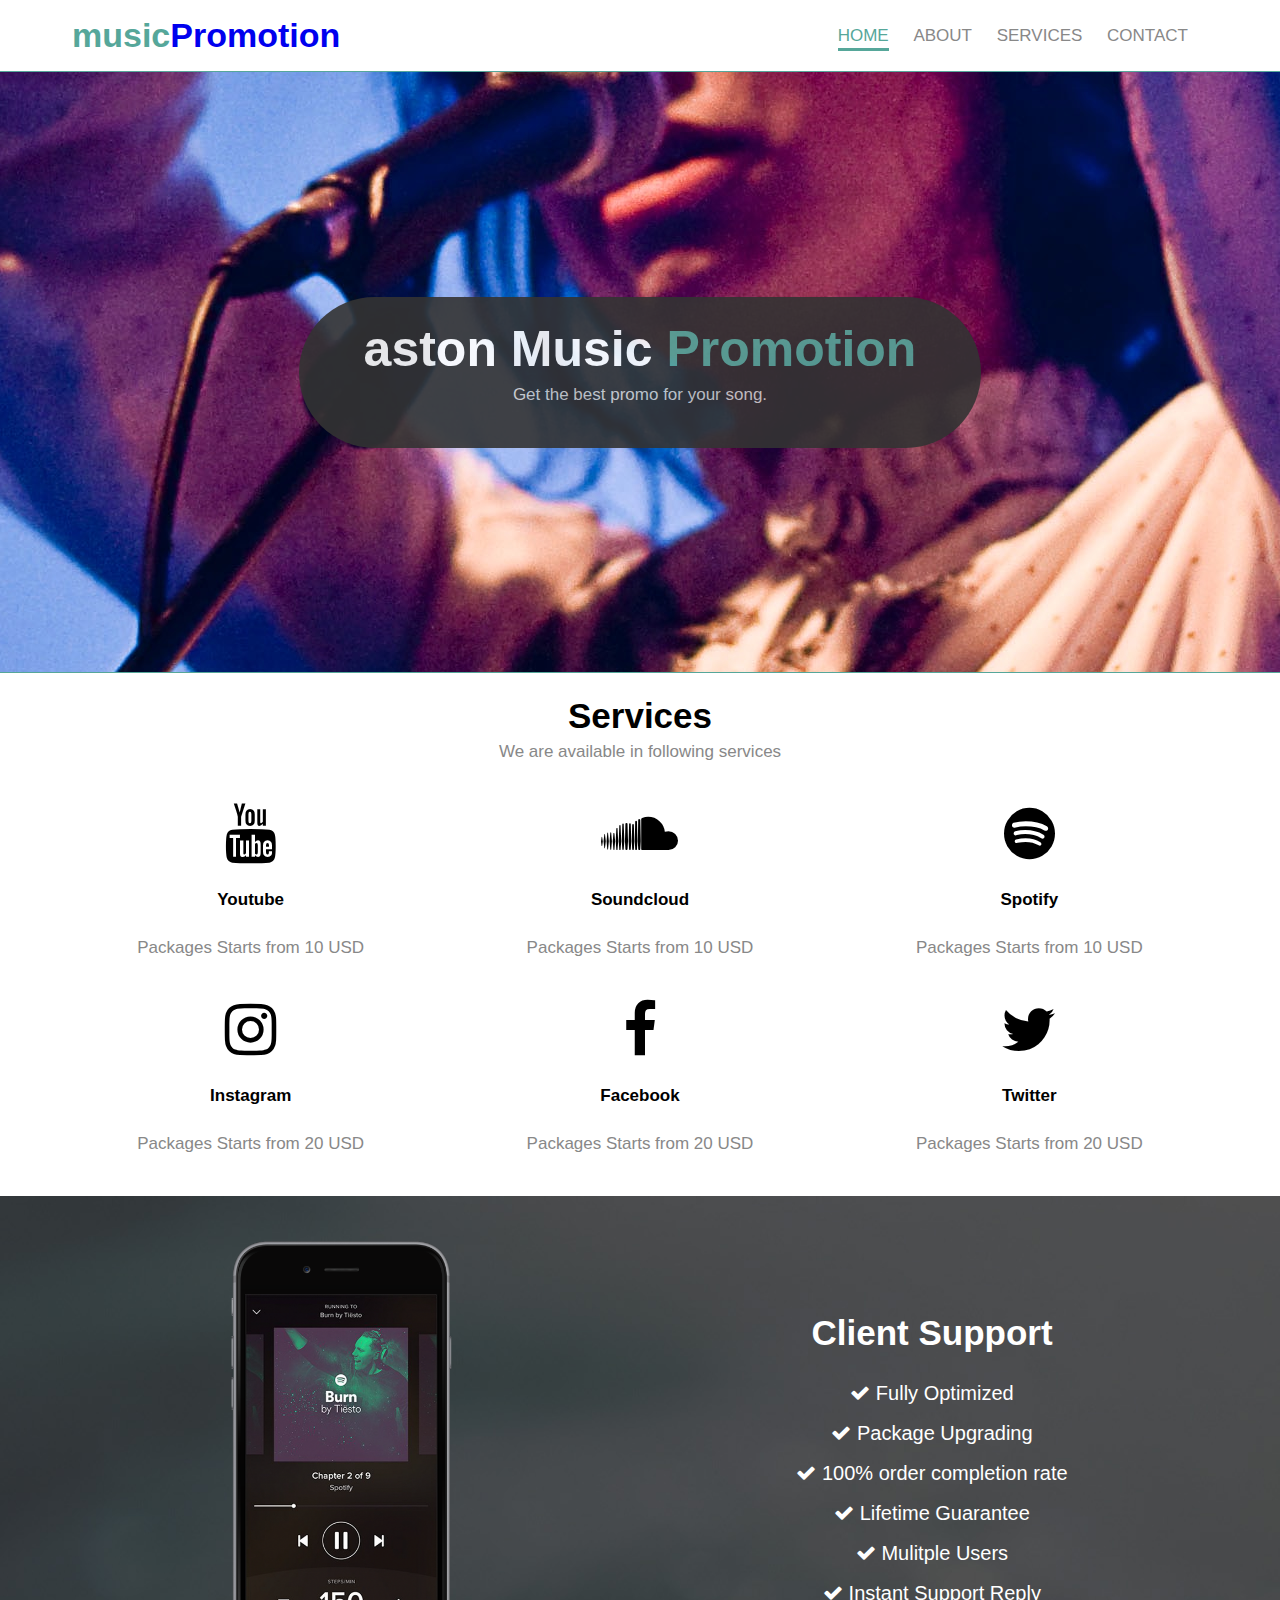
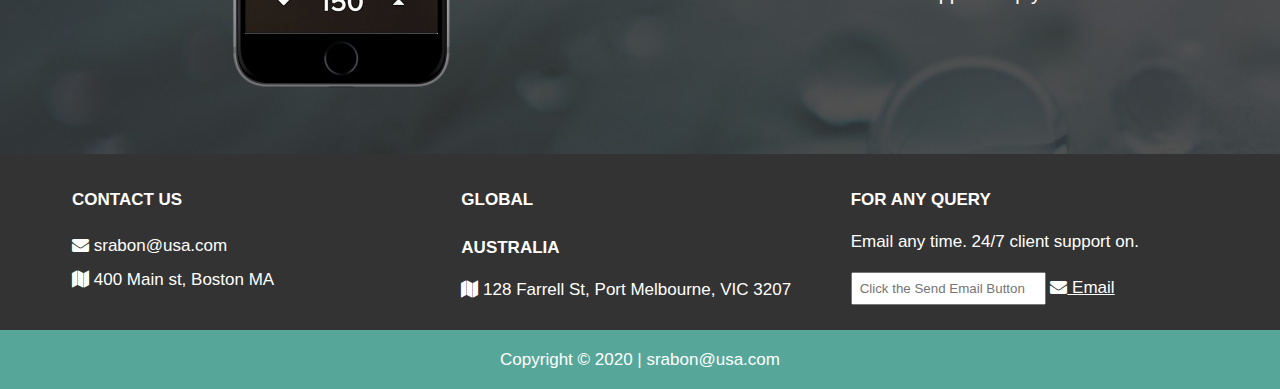
<file: index.html>
<!DOCTYPE html>
<html>
  <head>
    <meta charset="utf-8">
    <title>astonMusicPromotion</title>
    <link rel="stylesheet" href="css/flexboxgrid.css">
    <link rel="stylesheet" href="css/font-awesome.css">
    <link rel="stylesheet" href="css/style.css">
    <link rel="icon" href="https://img.icons8.com/dusk/2x/a.png">
  </head>
  <body>
    <!-- HEADER -->
    <header id="main-header">
      <div class="container">
        <div class="row end-sm end-md end-lg center-xs middle-xs middle-sm middle-md middle-lg">
          <div class="col-xs-12 col-sm-2 col-md-2 col-lg-2">
          <a class="apptheme" href="index.html">  <h1><span class="primary-text" >music</span>Promotion</h1> </a>


          </div>
          <div class="col-xs-12 col-sm-10 col-md-10 col-lg-10">
            <nav id="navbar">
              <ul>
                <li class="current"><a href="index.html">Home</a></li>
                <li><a href="about.html">About</a></li>
                <li><a href="services.html">Services</a></li>
                <li><a href="contact.html">Contact</a></li>
              </ul>
            </nav>
          </div>
        </div>
      </div>
    </header>

    <!-- SHOWCASE -->
    <section id="showcase">
      <div class="container">
        <div class="row center-xs center-sm center-md center-lg middle-xs middle-sm middle-md middle-lg">
          <div class="col-xs-10 col-sm-10 col-md-10 col-lg-7 showcase-content">
            <h1>aston Music <span class="primary-text">Promotion</span></h1>
            <p>Get the best promo for your song. </p>
          </div>
        </div>
      </div>
    </section>

    <!-- FEATURES -->
    <section id="features">
      <div class="container">
        <div class="row center-xs center-sm center-md center-lg">
          <div class="col-xs-12 col-sm-12 col-md-12 col-lg-12">
            <h2>Services</h2>
            <p>We are available in following services </p>
            <!-- ICON ROW 1 -->
            <div class="row center-xs center-sm center-md center-lg">
              <div class="col-xs-12 col-sm-4 col-md-4 col-lg-4">
                <i class="fa fa-youtube"></i><br>
                <h4>Youtube</h4>
                <p>Packages Starts from 10 USD </p>
              </div>
              <div class="col-xs-12 col-sm-4 col-md-4 col-lg-4">
                <i class="fa fa-soundcloud"></i><br>
                <h4>Soundcloud</h4>
                <p>Packages Starts from 10 USD</p>
              </div>
              <div class="col-xs-12 col-sm-4 col-md-4 col-lg-4">
                <i class="fa fa-spotify"></i><br>
                <h4>Spotify</h4>
                <p>Packages Starts from 10 USD</p>
              </div>
            </div>

            <!-- ICON ROW 2 -->
            <div class="row center-xs center-sm center-md center-lg">
              <div class="col-xs-12 col-sm-4 col-md-4 col-lg-4">
                <i class="fa fa-instagram"></i> <br>
                <h4>Instagram</h4>
                <p>Packages Starts from 20 USD</p>
              </div>
              <div class="col-xs-12 col-sm-4 col-md-4 col-lg-4">
                <i class="fa fa-facebook"></i><br>
                <h4>Facebook</h4>
                <p>Packages Starts from 20 USD</p>
              </div>
              <div class="col-xs-12 col-sm-4 col-md-4 col-lg-4">
                <i class="fa fa-twitter"></i><br>
                <h4>Twitter</h4>
                <p>Packages Starts from 20 USD</p>
              </div>
            </div>
          </div>
        </div>
      </div>
    </section>

    <!-- INFO SECTION -->
    <section id="info">
      <div class="container">
        <div class="row center-xs center-sm center-md center-lg middle-xs middle-sm middle-md middle-lg">
          <div class="col-xs-12 col-sm-6 col-md-6 col-lg-6">
            <img src="images/iphone.png" alt="">
          </div>
          <div class="col-xs-12 col-sm-6 col-md-6 col-lg-6">
            <h2>Client Support</h2>
            <ul>
              <li><i class="fa fa-check"></i> Fully Optimized</li>
              <li><i class="fa fa-check"></i> Package Upgrading</li>
              <li><i class="fa fa-check"></i>  100% order completion rate</li>
              <li><i class="fa fa-check"></i> Lifetime Guarantee</li>
              <li><i class="fa fa-check"></i> Mulitple Users</li>
              <li><i class="fa fa-check"></i> Instant Support Reply</li>
            </ul>
          </div>
        </div>
      </div>
    </section>

    <!-- COMPANY -->
    <section id="company">
      <div class="container">
        <div class="row">
          <div class="col-xs-12 col-sm-4 col-md-4 col-lg-4">
            <h4>Contact Us</h4>
            <ul>
              <!-- <li><i class="fa fa-phone"></i> (617) 555-5555</li> -->
              <li><i class="fa fa-envelope"></i> srabon@usa.com</li>
              <li><i class="fa fa-map"></i> 400 Main st, Boston MA</li>
            </ul>
          </div>
          <div class="col-xs-12 col-sm-4 col-md-4 col-lg-4">
            <h4>GLobal</h4>
            <h4>Australia</h4>
            <p> <i class="fa fa-map"></i> 128 Farrell St, Port Melbourne, VIC 3207 </p>
          </div>
          <div class="col-xs-12 col-sm-4 col-md-4 col-lg-4">
            <h4>For any query</h4>
            <p>Email any time. 24/7 client support on.</p>
            <form>
              <input type="text" name="email" placeholder="Click the Send Email Button">
              <!-- <button type="submit" name="button">Send Email </button> -->
            <a href="mailto:srabonbhowmik7@email.com" class="btn btn-dark btn-lg cta-button emailButton" role="button" style="color: white"> <i class="fa fa-envelope"></i> Email</a>
            </form>
          </div>
        </div>
      </div>
    </section>

    <!-- FOOTER -->
    <footer id="main-footer">
      <div class="container">
        <div class="row center-xs center-sm center-md center-lg">
          <div class="col-xs-12 col-sm-12 col-md-12 col-lg-12">
            <p>Copyright &copy; 2020 | srabon@usa.com</p>
          </div>
        </div>
      </div>
    </footer>

  </body>
</html>
</file>
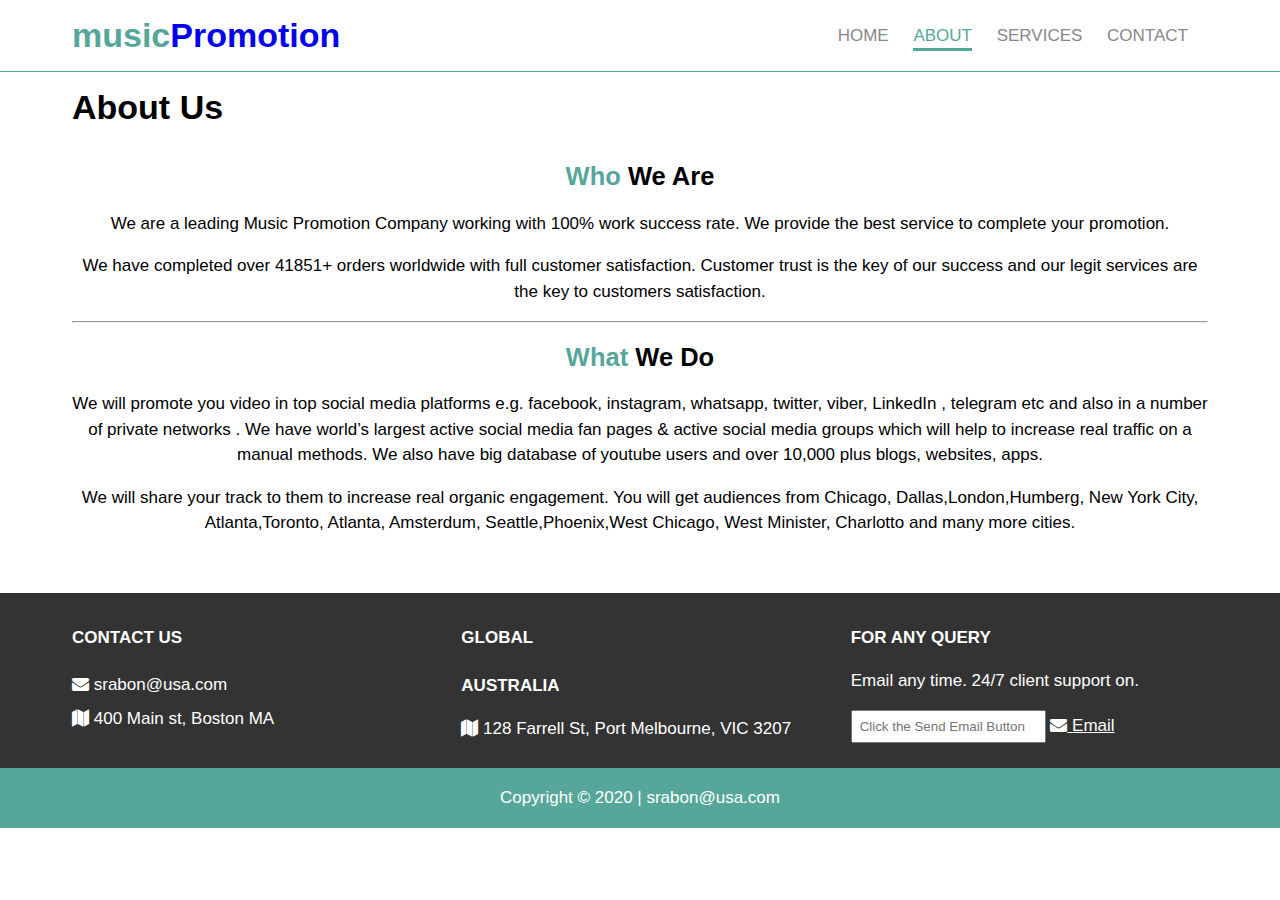
<file: about.html>
<!DOCTYPE html>
<html>

<head>
  <meta charset="utf-8">
  <title>astonMusicPromotion | About</title>
  <link rel="stylesheet" href="css/flexboxgrid.css">
  <link rel="stylesheet" href="css/font-awesome.css">
  <link rel="stylesheet" href="css/style.css">
  <link rel="icon" href="https://img.icons8.com/dusk/2x/a.png">
</head>

<body>
  <!-- HEADER -->
  <header id="main-header">
    <div class="container">
      <div class="row end-sm end-md end-lg center-xs middle-xs middle-sm middle-md middle-lg">
        <div class="col-xs-12 col-sm-2 col-md-2 col-lg-2">
          <a class="apptheme" href="index.html">
            <h1><span class="primary-text">music</span>Promotion</h1>
          </a>
        </div>
        <div class="col-xs-12 col-sm-10 col-md-10 col-lg-10">
          <nav id="navbar">
            <ul>
              <li><a href="index.html">Home</a></li>
              <li class="current"><a href="about.html">About</a></li>
              <li><a href="services.html">Services</a></li>
              <li><a href="contact.html">Contact</a></li>
            </ul>
          </nav>
        </div>
      </div>
    </div>
  </header>

  <!-- SUBHEADER -->
  <section id="subheader">
    <div class="container">
      <div class="row">
        <div class="col-xs-12 col-sm-12 col-md-12 col-lg-12">
          <h1>About Us</h1>
        </div>
      </div>
    </div>
  </section>

  <!-- MAIN PAGE -->
  <section id="page" class="about">
    <div class="container">
      <div class="row center-xs center-sm center-md center-lg">
        <div class="col-xs-12 col-sm-12 col-md-12 col-lg-12">
          <h2><span class="primary-text">Who</span> We Are</h2>
          <p>We are a leading Music Promotion Company working with 100% work success rate. We provide the best service to complete your promotion.</p>
          <p>We have completed over 41851+ orders worldwide with full customer satisfaction. Customer trust is the key of our success and our legit services are the key to customers satisfaction. </p>
          <hr>
          <h2><span class="primary-text">What</span> We Do</h2>
          <p>We will promote you video in top social media platforms e.g. facebook, instagram, whatsapp, twitter, viber, LinkedIn , telegram etc and also in a number of private networks .
We have world’s largest active social media fan pages & active social media groups which will help to  increase real traffic on a manual methods.
We also have big database of youtube users and over 10,000 plus blogs, websites, apps.
</p>
          <p> We will share your track to them to increase real organic engagement. You will get audiences from
            Chicago, Dallas,London,Humberg, New York City, Atlanta,Toronto, Atlanta, Amsterdum, Seattle,Phoenix,West Chicago, West Minister, Charlotto and many more cities.
          </p>
        </div>
      </div>
    </div>
  </section>

  <!-- COMPANY -->
  <section id="company">
    <div class="container">
      <div class="row">
        <div class="col-xs-12 col-sm-4 col-md-4 col-lg-4">
          <h4>Contact Us</h4>
          <ul>
            <!-- <li><i class="fa fa-phone"></i> (617) 555-5555</li> -->
            <li><i class="fa fa-envelope"></i> srabon@usa.com</li>
            <li><i class="fa fa-map"></i> 400 Main st, Boston MA</li>
          </ul>
        </div>
        <div class="col-xs-12 col-sm-4 col-md-4 col-lg-4">
          <h4>GLobal</h4>
          <h4>Australia</h4>
          <p> <i class="fa fa-map"></i> 128 Farrell St, Port Melbourne, VIC 3207 </p>
        </div>
        <div class="col-xs-12 col-sm-4 col-md-4 col-lg-4">
          <h4>For any query</h4>
          <p>Email any time. 24/7 client support on.</p>
          <form>
            <input type="text" name="email" placeholder="Click the Send Email Button">
            <!-- <button type="submit" name="button">Send Email </button> -->
            <a href="mailto:srabonbhowmik7@email.com" class="btn btn-dark btn-lg cta-button emailButton" role="button" style="color: white"> <i class="fa fa-envelope"></i> Email</a>
          </form>
        </div>
      </div>
    </div>
  </section>

  <!-- FOOTER -->
  <footer id="main-footer">
    <div class="container">
      <div class="row center-xs center-sm center-md center-lg">
        <div class="col-xs-12 col-sm-12 col-md-12 col-lg-12">
          <p>Copyright &copy; 2020 | srabon@usa.com</p>
        </div>
      </div>
    </div>
  </footer>

</body>

</html>
</file>
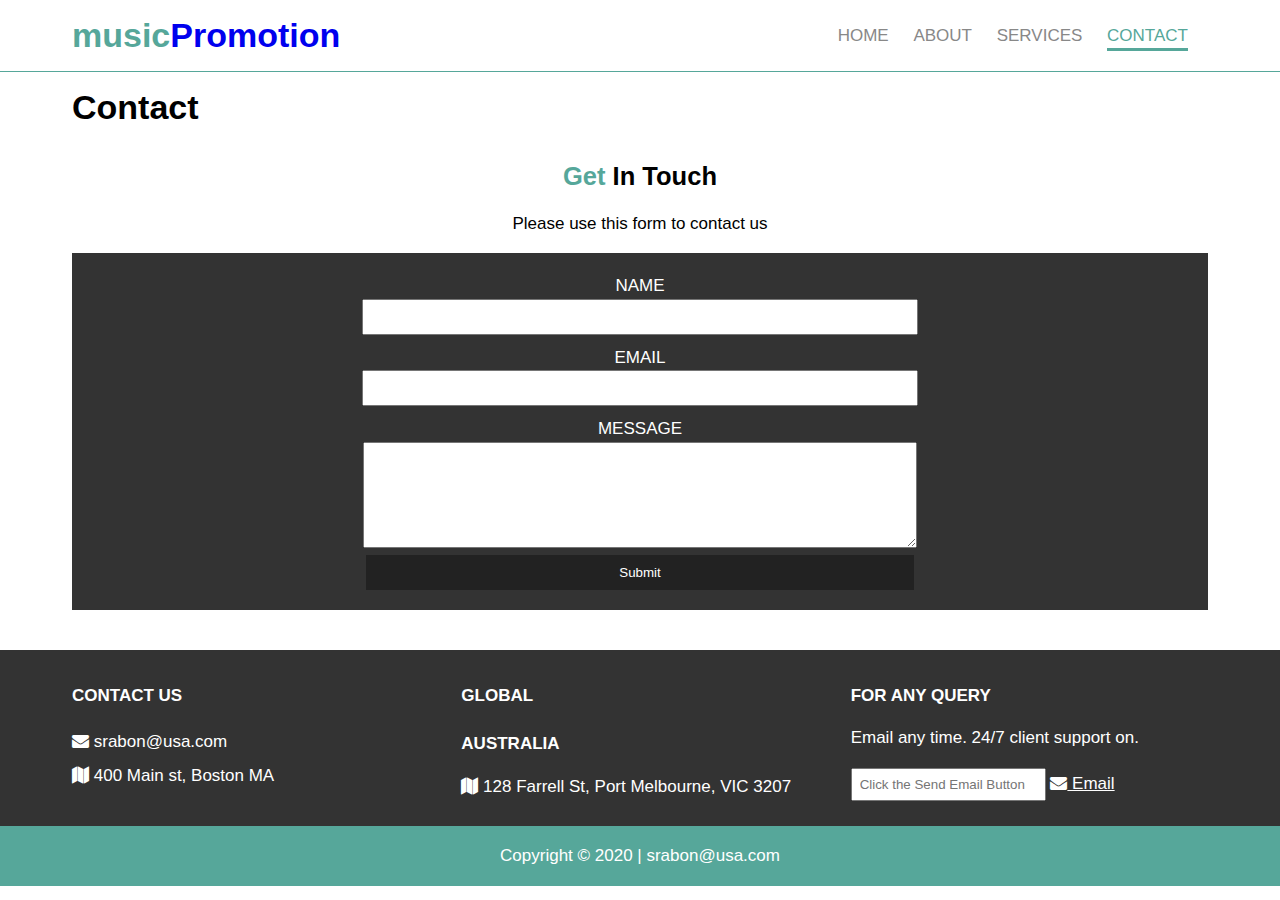
<file: contact.html>
<!DOCTYPE html>
<html>
  <head>
    <meta charset="utf-8">
    <title>astonMusicPromotion | Contact</title>
    <link rel="stylesheet" href="css/flexboxgrid.css">
    <link rel="stylesheet" href="css/font-awesome.css">
    <link rel="stylesheet" href="css/style.css">
    <link rel="icon" href="https://img.icons8.com/dusk/2x/a.png">
  </head>
  <body>
    <!-- HEADER -->
    <header id="main-header">
      <div class="container">
        <div class="row end-sm end-md end-lg center-xs middle-xs middle-sm middle-md middle-lg">
          <div class="col-xs-12 col-sm-2 col-md-2 col-lg-2">
            <a class="apptheme" href="index.html">  <h1><span class="primary-text" >music</span>Promotion</h1> </a>
          </div>
          <div class="col-xs-12 col-sm-10 col-md-10 col-lg-10">
            <nav id="navbar">
              <ul>
                <li><a href="index.html">Home</a></li>
                <li><a href="about.html">About</a></li>
                <li><a href="services.html">Services</a></li>
                <li class="current"><a href="contact.html">Contact</a></li>
              </ul>
            </nav>
          </div>
        </div>
      </div>
    </header>

    <!-- SUBHEADER -->
    <section id="subheader">
      <div class="container">
        <div class="row">
          <div class="col-xs-12 col-sm-12 col-md-12 col-lg-12">
            <h1>Contact</h1>
          </div>
        </div>
      </div>
    </section>

    <!-- MAIN PAGE -->
    <section id="page" class="contact">
      <div class="container">
        <div class="row center-xs center-sm center-md center-lg">
          <div class="col-xs-12 col-sm-12 col-md-12 col-lg-12">
            <h2><span class="primary-text">Get</span> In Touch</h2>
            <p>Please use this form to contact us</p>
            <form>
              <div>
                <label for="name">Name</label><br>
                <input type="text" name="name">
              </div>
              <div>
                <label for="email">Email</label><br>
                <input type="text" name="email">
              </div>
              <div>
                <label for="message">Message</label><br>
                <textarea name="message"></textarea>
              </div>
              <button type="submit" name="button">Submit</button>
            </form>
          </div>
        </div>
      </div>
    </section>

    <!-- COMPANY -->
    <section id="company">
      <div class="container">
        <div class="row">
          <div class="col-xs-12 col-sm-4 col-md-4 col-lg-4">
            <h4>Contact Us</h4>
            <ul>
              <!-- <li><i class="fa fa-phone"></i> (617) 555-5555</li> -->
              <li><i class="fa fa-envelope"></i> srabon@usa.com</li>
              <li><i class="fa fa-map"></i> 400 Main st, Boston MA</li>
            </ul>
          </div>
          <div class="col-xs-12 col-sm-4 col-md-4 col-lg-4">
            <h4>GLobal</h4>
            <h4>Australia</h4>
            <p> <i class="fa fa-map"></i> 128 Farrell St, Port Melbourne, VIC 3207 </p>
          </div>
          <div class="col-xs-12 col-sm-4 col-md-4 col-lg-4">
            <h4>For any query</h4>
            <p>Email any time. 24/7 client support on.</p>
            <form>
              <input type="text" name="email" placeholder="Click the Send Email Button">
              <!-- <button type="submit" name="button">Send Email </button> -->
            <a href="mailto:srabonbhowmik7@email.com" class="btn btn-dark btn-lg cta-button emailButton" role="button" style="color: white"> <i class="fa fa-envelope"></i> Email</a>
            </form>
          </div>
        </div>
      </div>
    </section>

    <!-- FOOTER -->
    <footer id="main-footer">
      <div class="container">
        <div class="row center-xs center-sm center-md center-lg">
          <div class="col-xs-12 col-sm-12 col-md-12 col-lg-12">
            <p>Copyright &copy; 2020 | srabon@usa.com</p>
          </div>
        </div>
      </div>
    </footer>

  </body>
  </html>
</file>
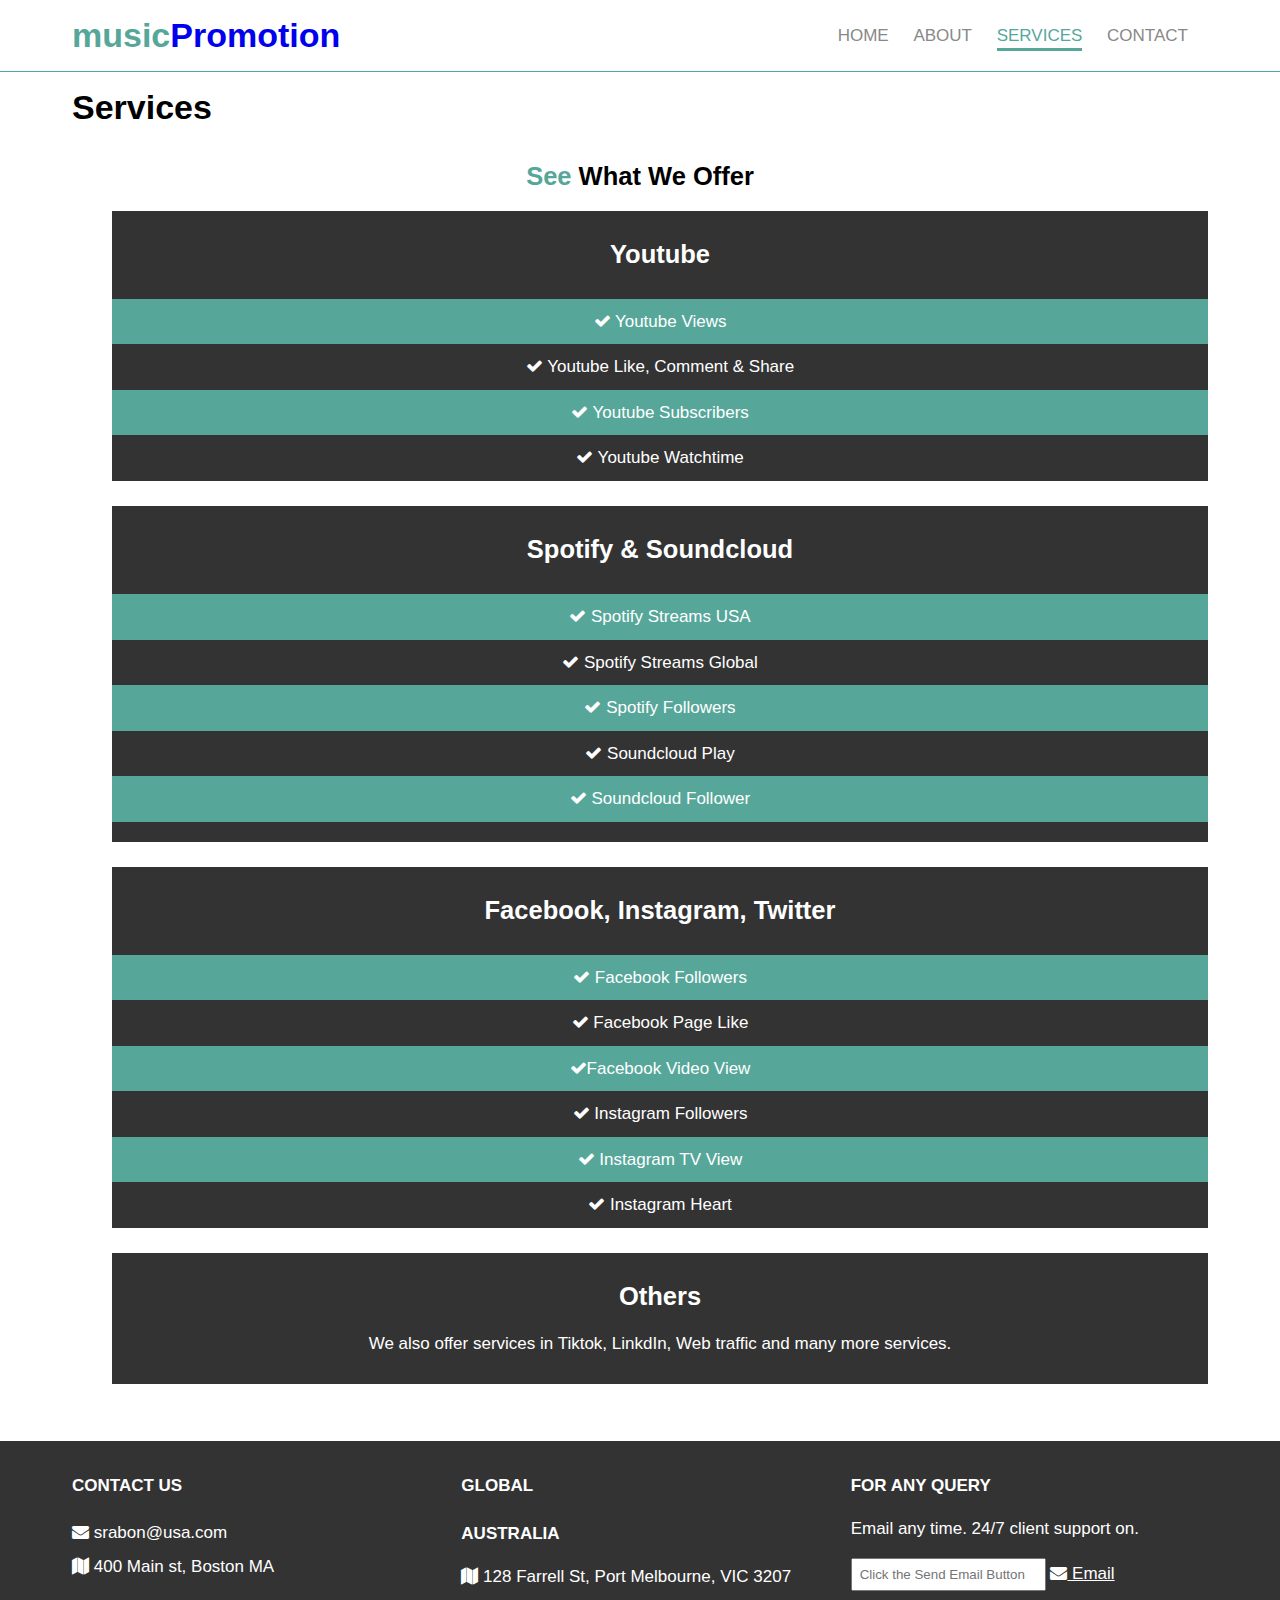
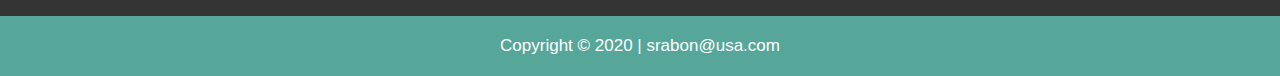
<file: services.html>
<!DOCTYPE html>
<html>
  <head>
    <meta charset="utf-8">
    <title>astonMusicPromotion | Services</title>
    <link rel="stylesheet" href="css/flexboxgrid.css">
    <link rel="stylesheet" href="css/font-awesome.css">
    <link rel="stylesheet" href="css/style.css">
    <link rel="icon" href="https://img.icons8.com/dusk/2x/a.png">
  </head>
  <body>
    <!-- HEADER -->
    <header id="main-header">
      <div class="container">
        <div class="row end-sm end-md end-lg center-xs middle-xs middle-sm middle-md middle-lg">
          <div class="col-xs-12 col-sm-2 col-md-2 col-lg-2">
              <a class="apptheme" href="index.html">  <h1><span class="primary-text" >music</span>Promotion</h1> </a>
          </div>
          <div class="col-xs-12 col-sm-10 col-md-10 col-lg-10">
            <nav id="navbar">
              <ul>
                <li><a href="index.html">Home</a></li>
                <li><a href="about.html">About</a></li>
                <li class="current"><a href="services.html">Services</a></li>
                <li><a href="contact.html">Contact</a></li>
              </ul>
            </nav>
          </div>
        </div>
      </div>
    </header>

    <!-- SUBHEADER -->
    <section id="subheader">
      <div class="container">
        <div class="row">
          <div class="col-xs-12 col-sm-12 col-md-12 col-lg-12">
            <h1>Services</h1>
          </div>
        </div>
      </div>
    </section>

    <!-- MAIN PAGE -->
    <section id="page" class="services">
      <div class="container">
        <div class="row center-xs center-sm center-md center-lg">
          <div class="col-xs-12 col-sm-12 col-md-12 col-lg-12">
            <h2><span class="primary-text">See</span> What We Offer</h2>
            <ul>
              <li>
                <h2>Youtube</h2>
                <li><i class="fa fa-check"></i> Youtube Views </li>
                <li><i class="fa fa-check"></i> Youtube  Like, Comment & Share</li>
                <li><i class="fa fa-check"></i> Youtube Subscribers</li>
                <li><i class="fa fa-check"></i>  Youtube Watchtime</li>

              </li>
              <br />
              <li>
                <h2>Spotify & Soundcloud</h2>

                <li><i class="fa fa-check"></i> Spotify Streams USA</li>
                <li><i class="fa fa-check"></i> Spotify Streams Global</li>
                <li><i class="fa fa-check"></i> Spotify Followers</li>
                <li><i class="fa fa-check"></i> Soundcloud Play</li>
                <li><i class="fa fa-check"></i> Soundcloud Follower</li>
                <li></i> </li>
              </li>
              <br />
              <li>
                <h2>Facebook, Instagram, Twitter</h2>
                <li><i class="fa fa-check"></i> Facebook Followers </li>
                <li><i class="fa fa-check"></i> Facebook Page Like </li>
                <li><i class="fa fa-check"></i>Facebook Video View</li>
                <li><i class="fa fa-check"></i> Instagram Followers</li>
                <li><i class="fa fa-check"></i> Instagram TV View</li>
                <li><i class="fa fa-check"></i> Instagram Heart</li>
              </li>

              <br />
              <li>
                <h2>Others</h2>
              <p>
                We also offer services in Tiktok, LinkdIn, Web traffic and many more services.
              </p>
              </li>
            </ul>
          </div>
        </div>
      </div>
    </section>

    <!-- COMPANY -->
    <section id="company">
      <div class="container">
        <div class="row">
          <div class="col-xs-12 col-sm-4 col-md-4 col-lg-4">
            <h4>Contact Us</h4>
            <ul>
              <!-- <li><i class="fa fa-phone"></i> (617) 555-5555</li> -->
              <li><i class="fa fa-envelope"></i> srabon@usa.com</li>
              <li><i class="fa fa-map"></i> 400 Main st, Boston MA</li>
            </ul>
          </div>
          <div class="col-xs-12 col-sm-4 col-md-4 col-lg-4">
            <h4>GLobal</h4>
            <h4>Australia</h4>
            <p> <i class="fa fa-map"></i> 128 Farrell St, Port Melbourne, VIC 3207 </p>
          </div>
          <div class="col-xs-12 col-sm-4 col-md-4 col-lg-4">
            <h4>For any query</h4>
            <p>Email any time. 24/7 client support on.</p>
            <form>
              <input type="text" name="email" placeholder="Click the Send Email Button">
              <!-- <button type="submit" name="button">Send Email </button> -->
            <a href="mailto:srabonbhowmik7@email.com" class="btn btn-dark btn-lg cta-button emailButton" role="button" style="color: white"> <i class="fa fa-envelope"></i> Email</a>
            </form>
          </div>
        </div>
      </div>
    </section>

    <!-- FOOTER -->
    <footer id="main-footer">
      <div class="container">
        <div class="row center-xs center-sm center-md center-lg">
          <div class="col-xs-12 col-sm-12 col-md-12 col-lg-12">
            <p>Copyright &copy; 2020 | srabon@usa.com</p>
          </div>
        </div>
      </div>
    </footer>

  </body>
</html>
</file>
<file: css/flexboxgrid.css>
/* Uncomment and set these variables to customize the grid. */

.container-fluid {
  margin-right: auto;
  margin-left: auto;
  padding-right: 2rem;
  padding-left: 2rem;
}

.row {
  box-sizing: border-box;
  display: -ms-flexbox;
  display: -webkit-box;
  display: flex;
  -ms-flex: 0 1 auto;
  -webkit-box-flex: 0;
  flex: 0 1 auto;
  -ms-flex-direction: row;
  -webkit-box-orient: horizontal;
  -webkit-box-direction: normal;
  flex-direction: row;
  -ms-flex-wrap: wrap;
  flex-wrap: wrap;
  margin-right: -1rem;
  margin-left: -1rem;
}

.row.reverse {
  -ms-flex-direction: row-reverse;
  -webkit-box-orient: horizontal;
  -webkit-box-direction: reverse;
  flex-direction: row-reverse;
}

.col.reverse {
  -ms-flex-direction: column-reverse;
  -webkit-box-orient: vertical;
  -webkit-box-direction: reverse;
  flex-direction: column-reverse;
}

.col-xs,
.col-xs-1,
.col-xs-2,
.col-xs-3,
.col-xs-4,
.col-xs-5,
.col-xs-6,
.col-xs-7,
.col-xs-8,
.col-xs-9,
.col-xs-10,
.col-xs-11,
.col-xs-12 {
  box-sizing: border-box;
  -ms-flex: 0 0 auto;
  -webkit-box-flex: 0;
  flex: 0 0 auto;
  padding-right: 1rem;
  padding-left: 1rem;
}

.col-xs {
  -webkit-flex-grow: 1;
  -ms-flex-positive: 1;
  -webkit-box-flex: 1;
  flex-grow: 1;
  -ms-flex-preferred-size: 0;
  flex-basis: 0;
  max-width: 100%;
}

.col-xs-1 {
  -ms-flex-preferred-size: 8.333%;
  flex-basis: 8.333%;
  max-width: 8.333%;
}

.col-xs-2 {
  -ms-flex-preferred-size: 16.667%;
  flex-basis: 16.667%;
  max-width: 16.667%;
}

.col-xs-3 {
  -ms-flex-preferred-size: 25%;
  flex-basis: 25%;
  max-width: 25%;
}

.col-xs-4 {
  -ms-flex-preferred-size: 33.333%;
  flex-basis: 33.333%;
  max-width: 33.333%;
}

.col-xs-5 {
  -ms-flex-preferred-size: 41.667%;
  flex-basis: 41.667%;
  max-width: 41.667%;
}

.col-xs-6 {
  -ms-flex-preferred-size: 50%;
  flex-basis: 50%;
  max-width: 50%;
}

.col-xs-7 {
  -ms-flex-preferred-size: 58.333%;
  flex-basis: 58.333%;
  max-width: 58.333%;
}

.col-xs-8 {
  -ms-flex-preferred-size: 66.667%;
  flex-basis: 66.667%;
  max-width: 66.667%;
}

.col-xs-9 {
  -ms-flex-preferred-size: 75%;
  flex-basis: 75%;
  max-width: 75%;
}

.col-xs-10 {
  -ms-flex-preferred-size: 83.333%;
  flex-basis: 83.333%;
  max-width: 83.333%;
}

.col-xs-11 {
  -ms-flex-preferred-size: 91.667%;
  flex-basis: 91.667%;
  max-width: 91.667%;
}

.col-xs-12 {
  -ms-flex-preferred-size: 100%;
  flex-basis: 100%;
  max-width: 100%;
}

.col-xs-offset-1 {
  margin-left: 8.333%;
}

.col-xs-offset-2 {
  margin-left: 16.667%;
}

.col-xs-offset-3 {
  margin-left: 25%;
}

.col-xs-offset-4 {
  margin-left: 33.333%;
}

.col-xs-offset-5 {
  margin-left: 41.667%;
}

.col-xs-offset-6 {
  margin-left: 50%;
}

.col-xs-offset-7 {
  margin-left: 58.333%;
}

.col-xs-offset-8 {
  margin-left: 66.667%;
}

.col-xs-offset-9 {
  margin-left: 75%;
}

.col-xs-offset-10 {
  margin-left: 83.333%;
}

.col-xs-offset-11 {
  margin-left: 91.667%;
}

.start-xs {
  -ms-flex-pack: start;
  -webkit-box-pack: start;
  justify-content: flex-start;
  text-align: start;
}

.center-xs {
  -ms-flex-pack: center;
  -webkit-box-pack: center;
  justify-content: center;
  text-align: center;
}

.end-xs {
  -ms-flex-pack: end;
  -webkit-box-pack: end;
  justify-content: flex-end;
  text-align: end;
}

.top-xs {
  -ms-flex-align: start;
  -webkit-box-align: start;
  align-items: flex-start;
}

.middle-xs {
  -ms-flex-align: center;
  -webkit-box-align: center;
  align-items: center;
}

.bottom-xs {
  -ms-flex-align: end;
  -webkit-box-align: end;
  align-items: flex-end;
}

.around-xs {
  -ms-flex-pack: distribute;
  justify-content: space-around;
}

.between-xs {
  -ms-flex-pack: justify;
  -webkit-box-pack: justify;
  justify-content: space-between;
}

.first-xs {
  -ms-flex-order: -1;
  -webkit-box-ordinal-group: 0;
  order: -1;
}

.last-xs {
  -ms-flex-order: 1;
  -webkit-box-ordinal-group: 2;
  order: 1;
}

@media only screen and (min-width: 48em) {
  .container {
    width: 46rem;
  }

  .col-sm,
  .col-sm-1,
  .col-sm-2,
  .col-sm-3,
  .col-sm-4,
  .col-sm-5,
  .col-sm-6,
  .col-sm-7,
  .col-sm-8,
  .col-sm-9,
  .col-sm-10,
  .col-sm-11,
  .col-sm-12 {
    box-sizing: border-box;
    -ms-flex: 0 0 auto;
    -webkit-box-flex: 0;
    flex: 0 0 auto;
    padding-right: 1rem;
    padding-left: 1rem;
  }

  .col-sm {
    -webkit-flex-grow: 1;
    -ms-flex-positive: 1;
    -webkit-box-flex: 1;
    flex-grow: 1;
    -ms-flex-preferred-size: 0;
    flex-basis: 0;
    max-width: 100%;
  }

  .col-sm-1 {
    -ms-flex-preferred-size: 8.333%;
    flex-basis: 8.333%;
    max-width: 8.333%;
  }

  .col-sm-2 {
    -ms-flex-preferred-size: 16.667%;
    flex-basis: 16.667%;
    max-width: 16.667%;
  }

  .col-sm-3 {
    -ms-flex-preferred-size: 25%;
    flex-basis: 25%;
    max-width: 25%;
  }

  .col-sm-4 {
    -ms-flex-preferred-size: 33.333%;
    flex-basis: 33.333%;
    max-width: 33.333%;
  }

  .col-sm-5 {
    -ms-flex-preferred-size: 41.667%;
    flex-basis: 41.667%;
    max-width: 41.667%;
  }

  .col-sm-6 {
    -ms-flex-preferred-size: 50%;
    flex-basis: 50%;
    max-width: 50%;
  }

  .col-sm-7 {
    -ms-flex-preferred-size: 58.333%;
    flex-basis: 58.333%;
    max-width: 58.333%;
  }

  .col-sm-8 {
    -ms-flex-preferred-size: 66.667%;
    flex-basis: 66.667%;
    max-width: 66.667%;
  }

  .col-sm-9 {
    -ms-flex-preferred-size: 75%;
    flex-basis: 75%;
    max-width: 75%;
  }

  .col-sm-10 {
    -ms-flex-preferred-size: 83.333%;
    flex-basis: 83.333%;
    max-width: 83.333%;
  }

  .col-sm-11 {
    -ms-flex-preferred-size: 91.667%;
    flex-basis: 91.667%;
    max-width: 91.667%;
  }

  .col-sm-12 {
    -ms-flex-preferred-size: 100%;
    flex-basis: 100%;
    max-width: 100%;
  }

  .col-sm-offset-1 {
    margin-left: 8.333%;
  }

  .col-sm-offset-2 {
    margin-left: 16.667%;
  }

  .col-sm-offset-3 {
    margin-left: 25%;
  }

  .col-sm-offset-4 {
    margin-left: 33.333%;
  }

  .col-sm-offset-5 {
    margin-left: 41.667%;
  }

  .col-sm-offset-6 {
    margin-left: 50%;
  }

  .col-sm-offset-7 {
    margin-left: 58.333%;
  }

  .col-sm-offset-8 {
    margin-left: 66.667%;
  }

  .col-sm-offset-9 {
    margin-left: 75%;
  }

  .col-sm-offset-10 {
    margin-left: 83.333%;
  }

  .col-sm-offset-11 {
    margin-left: 91.667%;
  }

  .start-sm {
    -ms-flex-pack: start;
    -webkit-box-pack: start;
    justify-content: flex-start;
    text-align: start;
  }

  .center-sm {
    -ms-flex-pack: center;
    -webkit-box-pack: center;
    justify-content: center;
    text-align: center;
  }

  .end-sm {
    -ms-flex-pack: end;
    -webkit-box-pack: end;
    justify-content: flex-end;
    text-align: end;
  }

  .top-sm {
    -ms-flex-align: start;
    -webkit-box-align: start;
    align-items: flex-start;
  }

  .middle-sm {
    -ms-flex-align: center;
    -webkit-box-align: center;
    align-items: center;
  }

  .bottom-sm {
    -ms-flex-align: end;
    -webkit-box-align: end;
    align-items: flex-end;
  }

  .around-sm {
    -ms-flex-pack: distribute;
    justify-content: space-around;
  }

  .between-sm {
    -ms-flex-pack: justify;
    -webkit-box-pack: justify;
    justify-content: space-between;
  }

  .first-sm {
    -ms-flex-order: -1;
    -webkit-box-ordinal-group: 0;
    order: -1;
  }

  .last-sm {
    -ms-flex-order: 1;
    -webkit-box-ordinal-group: 2;
    order: 1;
  }
}

@media only screen and (min-width: 62em) {
  .container {
    width: 61rem;
  }

  .col-md,
  .col-md-1,
  .col-md-2,
  .col-md-3,
  .col-md-4,
  .col-md-5,
  .col-md-6,
  .col-md-7,
  .col-md-8,
  .col-md-9,
  .col-md-10,
  .col-md-11,
  .col-md-12 {
    box-sizing: border-box;
    -ms-flex: 0 0 auto;
    -webkit-box-flex: 0;
    flex: 0 0 auto;
    padding-right: 1rem;
    padding-left: 1rem;
  }

  .col-md {
    -webkit-flex-grow: 1;
    -ms-flex-positive: 1;
    -webkit-box-flex: 1;
    flex-grow: 1;
    -ms-flex-preferred-size: 0;
    flex-basis: 0;
    max-width: 100%;
  }

  .col-md-1 {
    -ms-flex-preferred-size: 8.333%;
    flex-basis: 8.333%;
    max-width: 8.333%;
  }

  .col-md-2 {
    -ms-flex-preferred-size: 16.667%;
    flex-basis: 16.667%;
    max-width: 16.667%;
  }

  .col-md-3 {
    -ms-flex-preferred-size: 25%;
    flex-basis: 25%;
    max-width: 25%;
  }

  .col-md-4 {
    -ms-flex-preferred-size: 33.333%;
    flex-basis: 33.333%;
    max-width: 33.333%;
  }

  .col-md-5 {
    -ms-flex-preferred-size: 41.667%;
    flex-basis: 41.667%;
    max-width: 41.667%;
  }

  .col-md-6 {
    -ms-flex-preferred-size: 50%;
    flex-basis: 50%;
    max-width: 50%;
  }

  .col-md-7 {
    -ms-flex-preferred-size: 58.333%;
    flex-basis: 58.333%;
    max-width: 58.333%;
  }

  .col-md-8 {
    -ms-flex-preferred-size: 66.667%;
    flex-basis: 66.667%;
    max-width: 66.667%;
  }

  .col-md-9 {
    -ms-flex-preferred-size: 75%;
    flex-basis: 75%;
    max-width: 75%;
  }

  .col-md-10 {
    -ms-flex-preferred-size: 83.333%;
    flex-basis: 83.333%;
    max-width: 83.333%;
  }

  .col-md-11 {
    -ms-flex-preferred-size: 91.667%;
    flex-basis: 91.667%;
    max-width: 91.667%;
  }

  .col-md-12 {
    -ms-flex-preferred-size: 100%;
    flex-basis: 100%;
    max-width: 100%;
  }

  .col-md-offset-1 {
    margin-left: 8.333%;
  }

  .col-md-offset-2 {
    margin-left: 16.667%;
  }

  .col-md-offset-3 {
    margin-left: 25%;
  }

  .col-md-offset-4 {
    margin-left: 33.333%;
  }

  .col-md-offset-5 {
    margin-left: 41.667%;
  }

  .col-md-offset-6 {
    margin-left: 50%;
  }

  .col-md-offset-7 {
    margin-left: 58.333%;
  }

  .col-md-offset-8 {
    margin-left: 66.667%;
  }

  .col-md-offset-9 {
    margin-left: 75%;
  }

  .col-md-offset-10 {
    margin-left: 83.333%;
  }

  .col-md-offset-11 {
    margin-left: 91.667%;
  }

  .start-md {
    -ms-flex-pack: start;
    -webkit-box-pack: start;
    justify-content: flex-start;
    text-align: start;
  }

  .center-md {
    -ms-flex-pack: center;
    -webkit-box-pack: center;
    justify-content: center;
    text-align: center;
  }

  .end-md {
    -ms-flex-pack: end;
    -webkit-box-pack: end;
    justify-content: flex-end;
    text-align: end;
  }

  .top-md {
    -ms-flex-align: start;
    -webkit-box-align: start;
    align-items: flex-start;
  }

  .middle-md {
    -ms-flex-align: center;
    -webkit-box-align: center;
    align-items: center;
  }

  .bottom-md {
    -ms-flex-align: end;
    -webkit-box-align: end;
    align-items: flex-end;
  }

  .around-md {
    -ms-flex-pack: distribute;
    justify-content: space-around;
  }

  .between-md {
    -ms-flex-pack: justify;
    -webkit-box-pack: justify;
    justify-content: space-between;
  }

  .first-md {
    -ms-flex-order: -1;
    -webkit-box-ordinal-group: 0;
    order: -1;
  }

  .last-md {
    -ms-flex-order: 1;
    -webkit-box-ordinal-group: 2;
    order: 1;
  }
}

@media only screen and (min-width: 75em) {
  .container {
    width: 71rem;
  }

  .col-lg,
  .col-lg-1,
  .col-lg-2,
  .col-lg-3,
  .col-lg-4,
  .col-lg-5,
  .col-lg-6,
  .col-lg-7,
  .col-lg-8,
  .col-lg-9,
  .col-lg-10,
  .col-lg-11,
  .col-lg-12 {
    box-sizing: border-box;
    -ms-flex: 0 0 auto;
    -webkit-box-flex: 0;
    flex: 0 0 auto;
    padding-right: 1rem;
    padding-left: 1rem;
  }

  .col-lg {
    -webkit-flex-grow: 1;
    -ms-flex-positive: 1;
    -webkit-box-flex: 1;
    flex-grow: 1;
    -ms-flex-preferred-size: 0;
    flex-basis: 0;
    max-width: 100%;
  }

  .col-lg-1 {
    -ms-flex-preferred-size: 8.333%;
    flex-basis: 8.333%;
    max-width: 8.333%;
  }

  .col-lg-2 {
    -ms-flex-preferred-size: 16.667%;
    flex-basis: 16.667%;
    max-width: 16.667%;
  }

  .col-lg-3 {
    -ms-flex-preferred-size: 25%;
    flex-basis: 25%;
    max-width: 25%;
  }

  .col-lg-4 {
    -ms-flex-preferred-size: 33.333%;
    flex-basis: 33.333%;
    max-width: 33.333%;
  }

  .col-lg-5 {
    -ms-flex-preferred-size: 41.667%;
    flex-basis: 41.667%;
    max-width: 41.667%;
  }

  .col-lg-6 {
    -ms-flex-preferred-size: 50%;
    flex-basis: 50%;
    max-width: 50%;
  }

  .col-lg-7 {
    -ms-flex-preferred-size: 58.333%;
    flex-basis: 58.333%;
    max-width: 58.333%;
  }

  .col-lg-8 {
    -ms-flex-preferred-size: 66.667%;
    flex-basis: 66.667%;
    max-width: 66.667%;
  }

  .col-lg-9 {
    -ms-flex-preferred-size: 75%;
    flex-basis: 75%;
    max-width: 75%;
  }

  .col-lg-10 {
    -ms-flex-preferred-size: 83.333%;
    flex-basis: 83.333%;
    max-width: 83.333%;
  }

  .col-lg-11 {
    -ms-flex-preferred-size: 91.667%;
    flex-basis: 91.667%;
    max-width: 91.667%;
  }

  .col-lg-12 {
    -ms-flex-preferred-size: 100%;
    flex-basis: 100%;
    max-width: 100%;
  }

  .col-lg-offset-1 {
    margin-left: 8.333%;
  }

  .col-lg-offset-2 {
    margin-left: 16.667%;
  }

  .col-lg-offset-3 {
    margin-left: 25%;
  }

  .col-lg-offset-4 {
    margin-left: 33.333%;
  }

  .col-lg-offset-5 {
    margin-left: 41.667%;
  }

  .col-lg-offset-6 {
    margin-left: 50%;
  }

  .col-lg-offset-7 {
    margin-left: 58.333%;
  }

  .col-lg-offset-8 {
    margin-left: 66.667%;
  }

  .col-lg-offset-9 {
    margin-left: 75%;
  }

  .col-lg-offset-10 {
    margin-left: 83.333%;
  }

  .col-lg-offset-11 {
    margin-left: 91.667%;
  }

  .start-lg {
    -ms-flex-pack: start;
    -webkit-box-pack: start;
    justify-content: flex-start;
    text-align: start;
  }

  .center-lg {
    -ms-flex-pack: center;
    -webkit-box-pack: center;
    justify-content: center;
    text-align: center;
  }

  .end-lg {
    -ms-flex-pack: end;
    -webkit-box-pack: end;
    justify-content: flex-end;
    text-align: end;
  }

  .top-lg {
    -ms-flex-align: start;
    -webkit-box-align: start;
    align-items: flex-start;
  }

  .middle-lg {
    -ms-flex-align: center;
    -webkit-box-align: center;
    align-items: center;
  }

  .bottom-lg {
    -ms-flex-align: end;
    -webkit-box-align: end;
    align-items: flex-end;
  }

  .around-lg {
    -ms-flex-pack: distribute;
    justify-content: space-around;
  }

  .between-lg {
    -ms-flex-pack: justify;
    -webkit-box-pack: justify;
    justify-content: space-between;
  }

  .first-lg {
    -ms-flex-order: -1;
    -webkit-box-ordinal-group: 0;
    order: -1;
  }

  .last-lg {
    -ms-flex-order: 1;
    -webkit-box-ordinal-group: 2;
    order: 1;
  }
}
</file>
<file: css/style.css>
body{
  font-family:'Open-sans', sans-serif;
  font-size:17px;
  line-height:1.5em;
  margin:0;
  padding:0;
}

img{
  width:100%;
}

.container{
  margin:auto;
}

/* COMMON CLASSES */
.primary-text{
  color:#56a79a;
}

.primary-background{
  background:#56a79a;
}

/* HEADER */
#main-header{
  border-bottom:1px solid #56a79a;
}

/* NAVBAR */
#navbar{
  text-transform:uppercase;
}

#navbar li{
  display:inline;
  padding-right:20px;
  list-style:none;
}

#navbar a{
  text-decoration:none;
  color:#888;
}

#navbar li.current a, #navbar a:hover{
  color:#56a79a;
  border-bottom: 3px solid #56a79a;
  padding-bottom:3px;
}

/* SHOWCASE */
#showcase{
  background:url('../images/showcase.jpg') no-repeat center center;
  border-bottom:1px solid #56a79a;
  margin-bottom:30px;
}

#showcase .row{
  height:600px;
}

#showcase h1{
  font-size:50px;
  margin:0;
  padding-bottom:20px;
}

#showcase p{
  color:#ccc;
  margin:0;
}

#showcase .showcase-content{
  background:#333;
  color:#fff;
  border-radius:90px;
  padding:40px;
  opacity:0.9;
}

/* FEATURES */
#features h2{
  font-size:35px;
  margin:0;
  padding-bottom:10px;
}

#features p{
  color:#888;
  margin:0;
  margin-bottom:40px;
}

#features .fa{
  font-size:60px;
  /* color:#56a79a; */

}


/* INFO */
#info{
  background:#333 url('../images/info-bg.jpg') no-repeat;
  color:#fff;
}

#info h2{
  font-size:35px;
  margin:0;
  padding-bottom:10px;
}

#info ul{
  list-style:none;
  padding:0;
}

#info li{
  line-height:2em;
  font-size:20px;
}
#info img{

  width: : 250px;
  height: 550px;
}

/* COMPANY */
#company{
  background:#333;
  color:#fff;
  padding:10px 0;
}

#company h4{
  text-transform:uppercase;
  margin-bottom:0;
}

#company ul{
  padding:0;
  list-style:none;
  line-height:2em;
}

#company input[type="text"]{
  padding:7px;
}

#company button{
  background:#222;
  color:#fff;
  padding:10px;
  border:0;
}

/* FOOTER */
#main-footer{
  background:#56a79a;
  color:#fff;
}

/* PAGE */
#page{
  margin-bottom:40px;
}

/* SERVICES */
.services ul li{
  list-style:none;
  padding:10px;
}

.services ul li:nth-child(odd){
  background:#333;
  color:#fff;
}

.services ul li:nth-child(even){
  background:#56a79a;
  color:#fff;
}

/* CONTACT */
.contact form{
  background:#333;
  color:#fff;
  padding:20px;
}

.contact form input[type="text"]{
  width:50%;
  height:30px;
  margin-bottom:10px;
}

.contact form textarea{
  width:50%;
  height:100px;
}

.contact form button{
  width:50%;
  padding:10px 0;
  border:0;
  background:#222;
  color:#fff;
}

.contact form label{
  text-transform:uppercase;
}

.apptheme{
  text-decoration: none;
}

/* MEDIA QUERIES */
@media(max-width:800px){
  #showcase h1{
    font-size:30px;
  }
}

@media(max-width:500px){
  #showcase .showcase-content{
    padding:40px 10px;
  }
}
</file>
